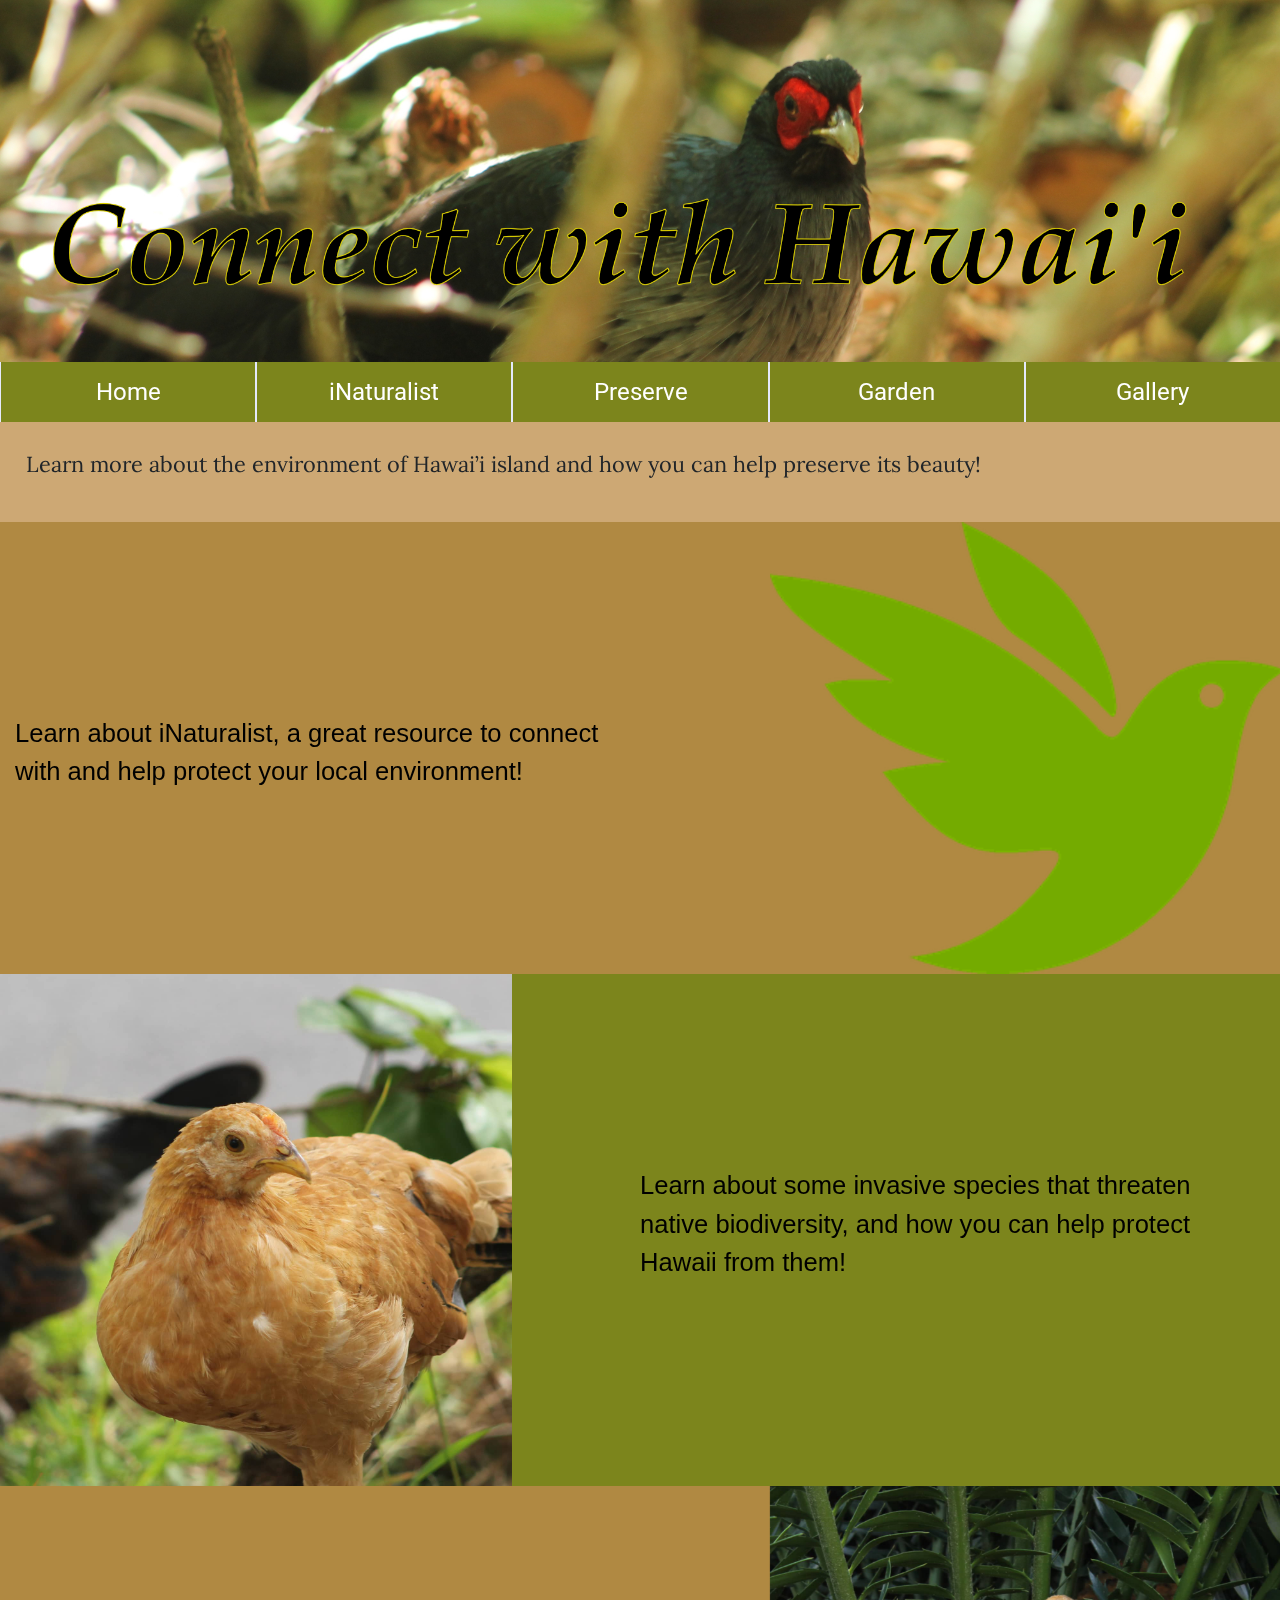
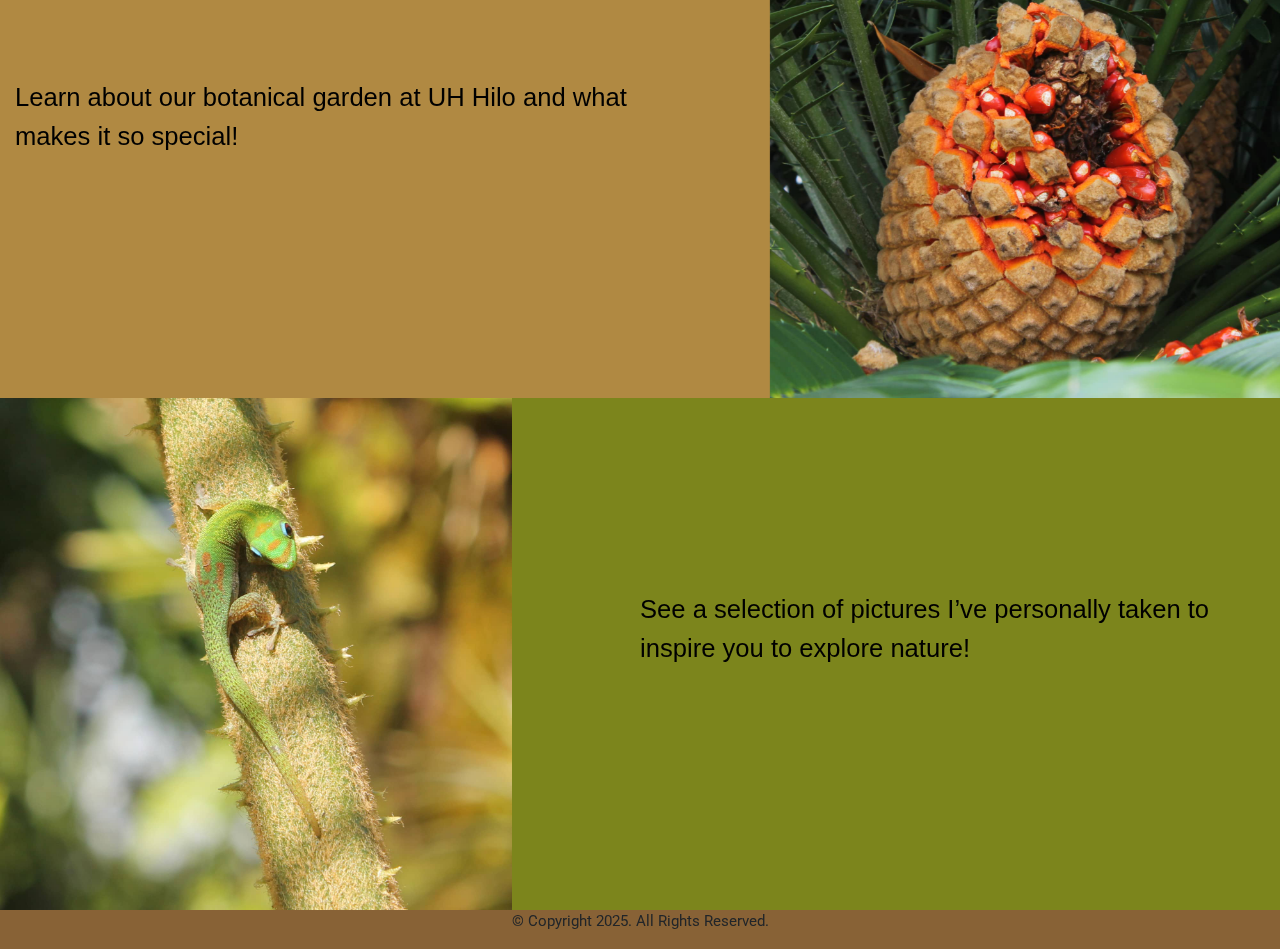
<file: index.html>
<!--
Final project template
-->
<!DOCTYPE html>
<html lang="en">

<head>

<!--Bootstrap stylesheet-->
<link rel="stylesheet" href="https://cdn.jsdelivr.net/npm/bootstrap@4.4.1/dist/css/bootstrap.min.css" integrity="sha384-Vkoo8x4CGsO3+Hhxv8T/Q5PaXtkKtu6ug5TOeNV6gBiFeWPGFN9MuhOf23Q9Ifjh" crossorigin="anonymous">

<!--My stylesheet-->
<link rel="stylesheet" href="css/styles.css">

<!--Meta tags-->
<meta charset="utf-8">
<meta name="viewport" content="width=device-width, initial-scale=1, shrink-to-fit=no">

<!--Lora and Roboto fonts, since I'm not sure what other fonts would look nice-->
<link rel="preconnect" href="https://fonts.googleapis.com">
<link rel="preconnect" href="https://fonts.gstatic.com" crossorigin>
<link href="https://fonts.googleapis.com/css2?family=Lora:ital,wght@0,400..700;1,400..700&family=Roboto:ital,wght@0,100..900;1,100..900&display=swap" rel="stylesheet">

<title>Home</title>

</head>

<body>

<!--Mobile hamburger nav-->

    <nav class="mobile mobile-nav">
        <div id="mobile-nav">
            <a href="index.html">Home</a>
            <a href="iNaturalist.html">iNaturalist</a>
            <a href="invasive.html">Preserve</a>
            <a href="garden.html">Garden</a>
            <a href="gallery.html">Gallery</a>
        </div>
        <a class="menu-icon" onclick="borgar()">
            <div id="icon">&#9776;</div>
        </a>
    </nav>
 
<!--Header content, different headers will appear for mobile/tablet and desktop-->

    <header>
            <div id="header1" class="tab-desk">
                <a href="index.html"><img src="images/hero.jpg" alt="Kalij pheasant"></a>
            </div>

            <div id="header2" class="mobile">
                <h1>Connect with Hawaii</h1>
            </div>
    </header>

<!--Desktop nav-->

    <nav class="tab-desk">
        <ul>
        <li><a href="index.html">Home</a></li>
        <li><a href="iNaturalist.html">iNaturalist</a></li>
        <li><a href="invasive.html">Preserve</a></li>
        <li><a href="garden.html">Garden</a></li>
        <li><a href="gallery.html">Gallery</a></li>
        </ul>
    </nav>


    <main>

        <p>Learn more about the environment of Hawai’i island and how you can help preserve its beauty!</p>


        <div class="jumbotron jumbotron-fluid p-0 index1 mb-0">
            <div class="container-fluid">
                <div class="row">
                    <div class="col idw">
                        <a href="iNaturalist.html">Learn about iNaturalist, a great resource to connect with and help protect your local environment!</a>
                    </div>
                    <div class="col idi">
                        <a href="iNaturalist.html"><img src="images/INaturalist_logo.png" alt="The logo for iNaturalist"></a>
                    </div>
                </div>
                
            </div>
        </div>
        <div class="jumbotron jumbotron-fluid p-0 index2 mb-0">
            <div class="container-fluid">
                <div class="row">
                    <div class="col idi">
                        <a href="invasive.html"><img src="images/invasive.jpg" alt="A chicken staring at the camera"></a>
                    </div>
                    <div class="col idw">
                        <a href="invasive.html">Learn about some invasive species that threaten native biodiversity, and how you can help protect Hawaii from them!</a>
                    </div>
                </div>
                
            </div>
        </div>
        <div class="jumbotron jumbotron-fluid p-0 index1 mb-0">
            <div class="container-fluid">
                <div class="row">
                    <div class="col idw">
                        <a href="garden.html">Learn about our botanical garden at UH Hilo and what makes it so special!</a>
                    </div>
                    <div class="col idi">
                        <a href="garden.html"><img src="images/garden.jpg" alt="A cycad in a fruiting phase"></a>
                    </div>
                </div>
                
            </div>
        </div>
        <div class="jumbotron jumbotron-fluid p-0 index2 mb-0">
            <div class="container-fluid">
                <div class="row">
                    <div class="col idi">
                        <a href="gallery.html"><img src="images/gallery.JPG" alt="A gecko on a plant"></a>
                    </div>
                    <div class="col idw">
                        <a href="gallery.html">See a selection of pictures I’ve personally taken to inspire you to explore nature!</a>
                    </div>
                </div>
                
            </div>
        </div>
        
    </main>

    <footer>

<!--Copyright footer, unsure if I need this since most of this is my own pictures-->
        <p>&copy; Copyright 2025. All Rights Reserved.</p>

    </footer>


<!--Script to enable hamburger function, I forgot to include this and was wondering why my function wasn't working-->

    <script src="scripts/borgar.js"></script>

<!--Bootstrap javascript-->
    <script src="https://code.jquery.com/jquery-3.4.1.slim.min.js" integrity="sha384-J6qa4849blE2+poT4WnyKhv5vZF5SrPo0iEjwBvKU7imGFAV0wwj1yYfoRSJoZ+n" crossorigin="anonymous"></script>
    <script src="https://cdn.jsdelivr.net/npm/popper.js@1.16.0/dist/umd/popper.min.js" integrity="sha384-Q6E9RHvbIyZFJoft+2mJbHaEWldlvI9IOYy5n3zV9zzTtmI3UksdQRVvoxMfooAo" crossorigin="anonymous"></script>
    <script src="https://cdn.jsdelivr.net/npm/bootstrap@4.4.1/dist/js/bootstrap.min.js" integrity="sha384-wfSDF2E50Y2D1uUdj0O3uMBJnjuUD4Ih7YwaYd1iqfktj0Uod8GCExl3Og8ifwB6" crossorigin="anonymous"></script>
</body>

</html>
</file>
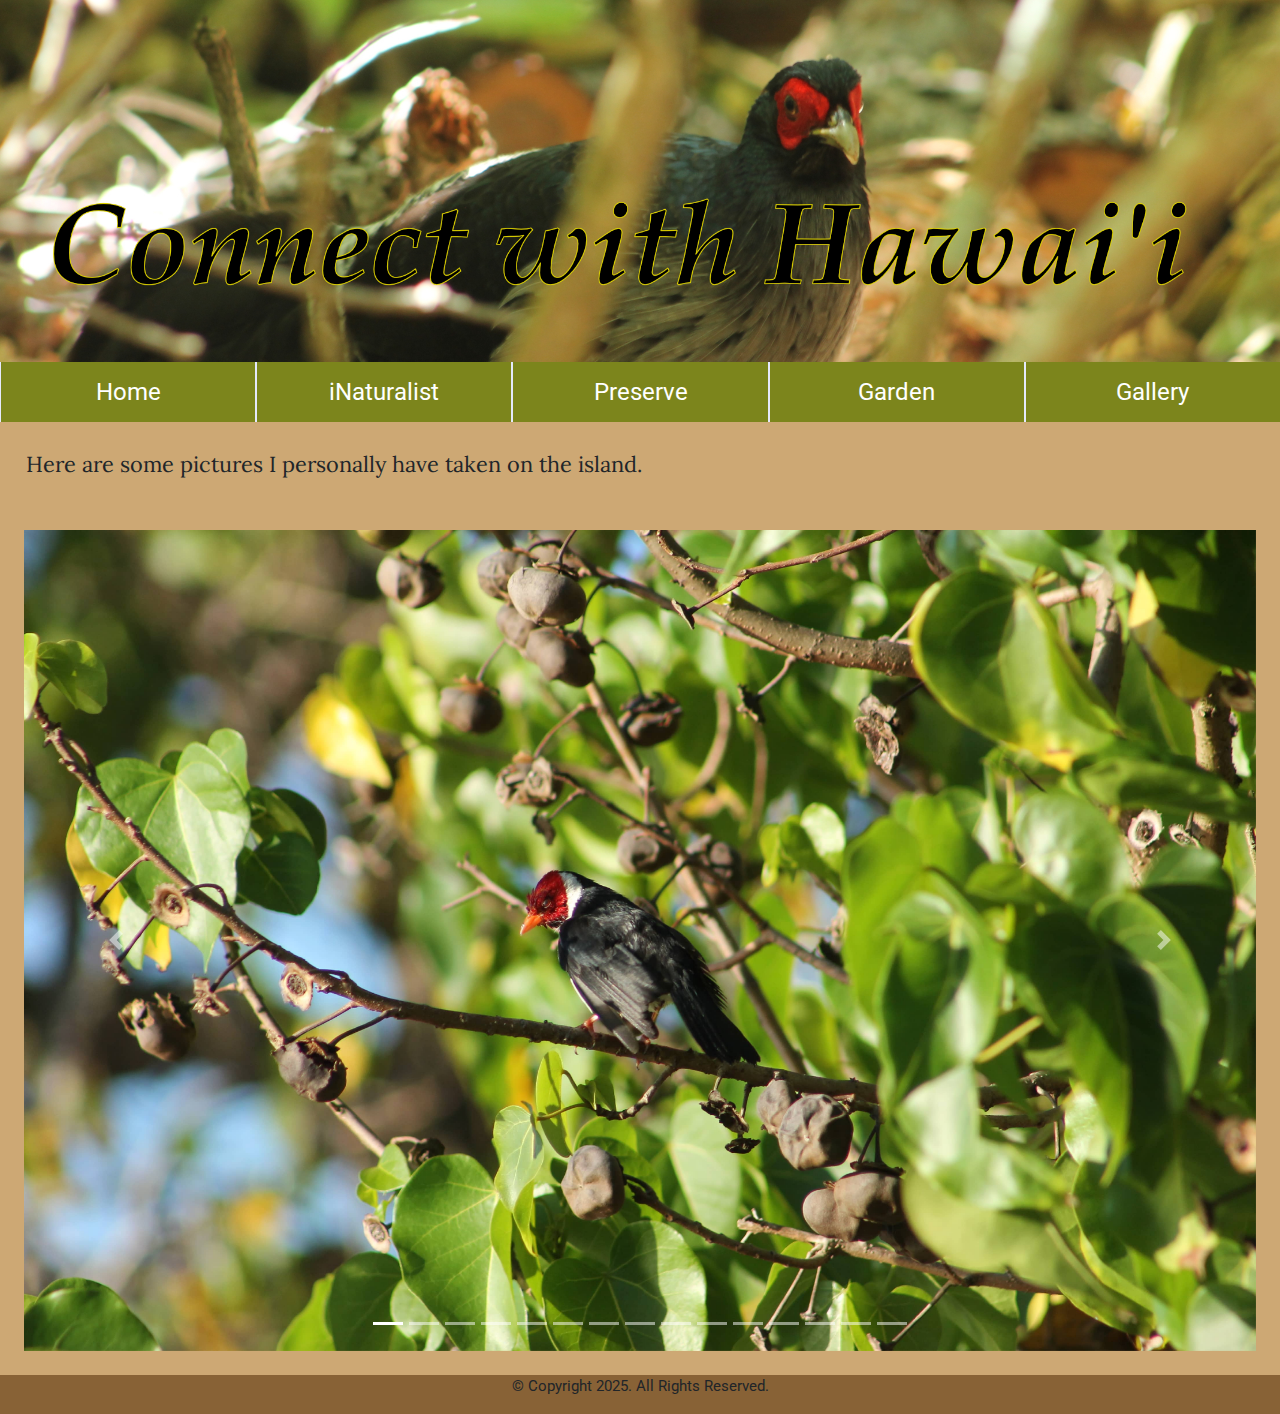
<file: gallery.html>
<!--
Final project template
-->
<!DOCTYPE html>
<html lang="en">

<head>

<!--Bootstrap stylesheet-->
<link rel="stylesheet" href="https://cdn.jsdelivr.net/npm/bootstrap@4.4.1/dist/css/bootstrap.min.css" integrity="sha384-Vkoo8x4CGsO3+Hhxv8T/Q5PaXtkKtu6ug5TOeNV6gBiFeWPGFN9MuhOf23Q9Ifjh" crossorigin="anonymous">

<!--My stylesheet-->
<link rel="stylesheet" href="css/styles.css">

<!--Meta tags-->
<meta charset="utf-8">
<meta name="viewport" content="width=device-width, initial-scale=1, shrink-to-fit=no">

<!--Lora and Roboto fonts, since I'm not sure what other fonts would look nice-->
<link rel="preconnect" href="https://fonts.googleapis.com">
<link rel="preconnect" href="https://fonts.gstatic.com" crossorigin>
<link href="https://fonts.googleapis.com/css2?family=Lora:ital,wght@0,400..700;1,400..700&family=Roboto:ital,wght@0,100..900;1,100..900&display=swap" rel="stylesheet">

<title>Gallery</title>

</head>

<body>

<!--Mobile hamburger nav-->

    <nav class="mobile mobile-nav">
        <div id="mobile-nav">
            <a href="index.html">Home</a>
            <a href="iNaturalist.html">iNaturalist</a>
            <a href="invasive.html">Preserve</a>
            <a href="garden.html">Garden</a>
            <a href="gallery.html">Gallery</a>
        </div>
        <a class="menu-icon" onclick="borgar()">
            <div id="icon">&#9776;</div>
        </a>
    </nav>

<!--Header content, different headers will appear for mobile/tablet and desktop-->

    <header>
            <div id="header1" class="tab-desk">
                <a href="index.html"><img src="images/hero.jpg" alt="Kalij pheasant"></a>
            </div>

            <div id="header2" class="mobile">
                <h1>Connect with Hawaii</h1>
            </div>
    </header>

<!--Desktop nav-->

    <nav class="tab-desk">
        <ul>
        <li><a href="index.html">Home</a></li>
        <li><a href="iNaturalist.html">iNaturalist</a></li>
        <li><a href="invasive.html">Preserve</a></li>
        <li><a href="garden.html">Garden</a></li>
        <li><a href="gallery.html">Gallery</a></li>
        </ul>
    </nav>

    <main>

        <p>Here are some pictures I personally have taken on the island.</p>



        <div id="carouselExampleIndicators" class="carousel slide m-4" data-ride="carousel">
        <ol class="carousel-indicators">
            <li data-target="#carouselExampleIndicators" data-slide-to="0" class="active"></li>
            <li data-target="#carouselExampleIndicators" data-slide-to="1"></li>
            <li data-target="#carouselExampleIndicators" data-slide-to="2"></li>
            <li data-target="#carouselExampleIndicators" data-slide-to="3"></li>
            <li data-target="#carouselExampleIndicators" data-slide-to="4"></li>
            <li data-target="#carouselExampleIndicators" data-slide-to="5"></li>
            <li data-target="#carouselExampleIndicators" data-slide-to="6"></li>
            <li data-target="#carouselExampleIndicators" data-slide-to="7"></li>
            <li data-target="#carouselExampleIndicators" data-slide-to="8"></li>
            <li data-target="#carouselExampleIndicators" data-slide-to="9"></li>
            <li data-target="#carouselExampleIndicators" data-slide-to="10"></li>
            <li data-target="#carouselExampleIndicators" data-slide-to="11"></li>
            <li data-target="#carouselExampleIndicators" data-slide-to="12"></li>
            <li data-target="#carouselExampleIndicators" data-slide-to="13"></li>
            <li data-target="#carouselExampleIndicators" data-slide-to="14"></li>
        </ol>
        <div class="carousel-inner">
          <div class="carousel-item active">
            <img src="images/brib.JPG" class="d-block w-100" alt="New York East">
          </div>
          <div class="carousel-item">
            <img src="images/tortell.JPG" class="d-block w-100" alt="Empire State Building">
          </div>
          <div class="carousel-item">
            <img src="images/bug.JPG" class="d-block w-100" alt="New York South">
          </div>
          <div class="carousel-item">
            <img src="images/bug2.JPG" class="d-block w-100" alt="Empire State Building">
          </div>
          <div class="carousel-item">
            <img src="images/fowler.JPG" class="d-block w-100" alt="New York South">
          </div>
          <div class="carousel-item">
            <img src="images/pheasant.JPG" class="d-block w-100" alt="Empire State Building">
          </div>
          <div class="carousel-item">
            <img src="images/liz1.JPG" class="d-block w-100" alt="New York South">
          </div>
          <div class="carousel-item">
            <img src="images/liz2.JPG" class="d-block w-100" alt="Empire State Building">
          </div>
          <div class="carousel-item">
            <img src="images/liz3.JPG" class="d-block w-100" alt="New York South">
          </div>
          <div class="carousel-item">
            <img src="images/liz4.JPG" class="d-block w-100" alt="Empire State Building">
          </div>
          <div class="carousel-item">
            <img src="images/liz5.JPG" class="d-block w-100" alt="New York South">
          </div>
          <div class="carousel-item">
            <img src="images/liz6.JPG" class="d-block w-100" alt="Empire State Building">
          </div>
          <div class="carousel-item">
            <img src="images/liz7.JPG" class="d-block w-100" alt="New York South">
          </div>
          <div class="carousel-item">
            <img src="images/liz8.JPG" class="d-block w-100" alt="Empire State Building">
          </div>
        </div>
        <a class="carousel-control-prev" href="#carouselExampleIndicators" role="button" data-slide="prev">
          <span class="carousel-control-prev-icon" aria-hidden="true"></span>
          <span class="sr-only">Previous</span>
        </a>
        <a class="carousel-control-next" href="#carouselExampleIndicators" role="button" data-slide="next">
          <span class="carousel-control-next-icon" aria-hidden="true"></span>
          <span class="sr-only">Next</span>
        </a>
      </div>
    </main>

    <footer>

<!--Copyright footer, unsure if I need this since most of this is my own pictures-->
        <p>&copy; Copyright 2025. All Rights Reserved.</p>

    </footer>

<!--Script to enable hamburger function, I forgot to include this and was wondering why my function wasn't working-->

    <script src="scripts/borgar.js"></script>

<!--Bootstrap javascript-->
    <script src="https://code.jquery.com/jquery-3.4.1.slim.min.js" integrity="sha384-J6qa4849blE2+poT4WnyKhv5vZF5SrPo0iEjwBvKU7imGFAV0wwj1yYfoRSJoZ+n" crossorigin="anonymous"></script>
    <script src="https://cdn.jsdelivr.net/npm/popper.js@1.16.0/dist/umd/popper.min.js" integrity="sha384-Q6E9RHvbIyZFJoft+2mJbHaEWldlvI9IOYy5n3zV9zzTtmI3UksdQRVvoxMfooAo" crossorigin="anonymous"></script>
    <script src="https://cdn.jsdelivr.net/npm/bootstrap@4.4.1/dist/js/bootstrap.min.js" integrity="sha384-wfSDF2E50Y2D1uUdj0O3uMBJnjuUD4Ih7YwaYd1iqfktj0Uod8GCExl3Og8ifwB6" crossorigin="anonymous"></script>
</body>

</html>
</file>
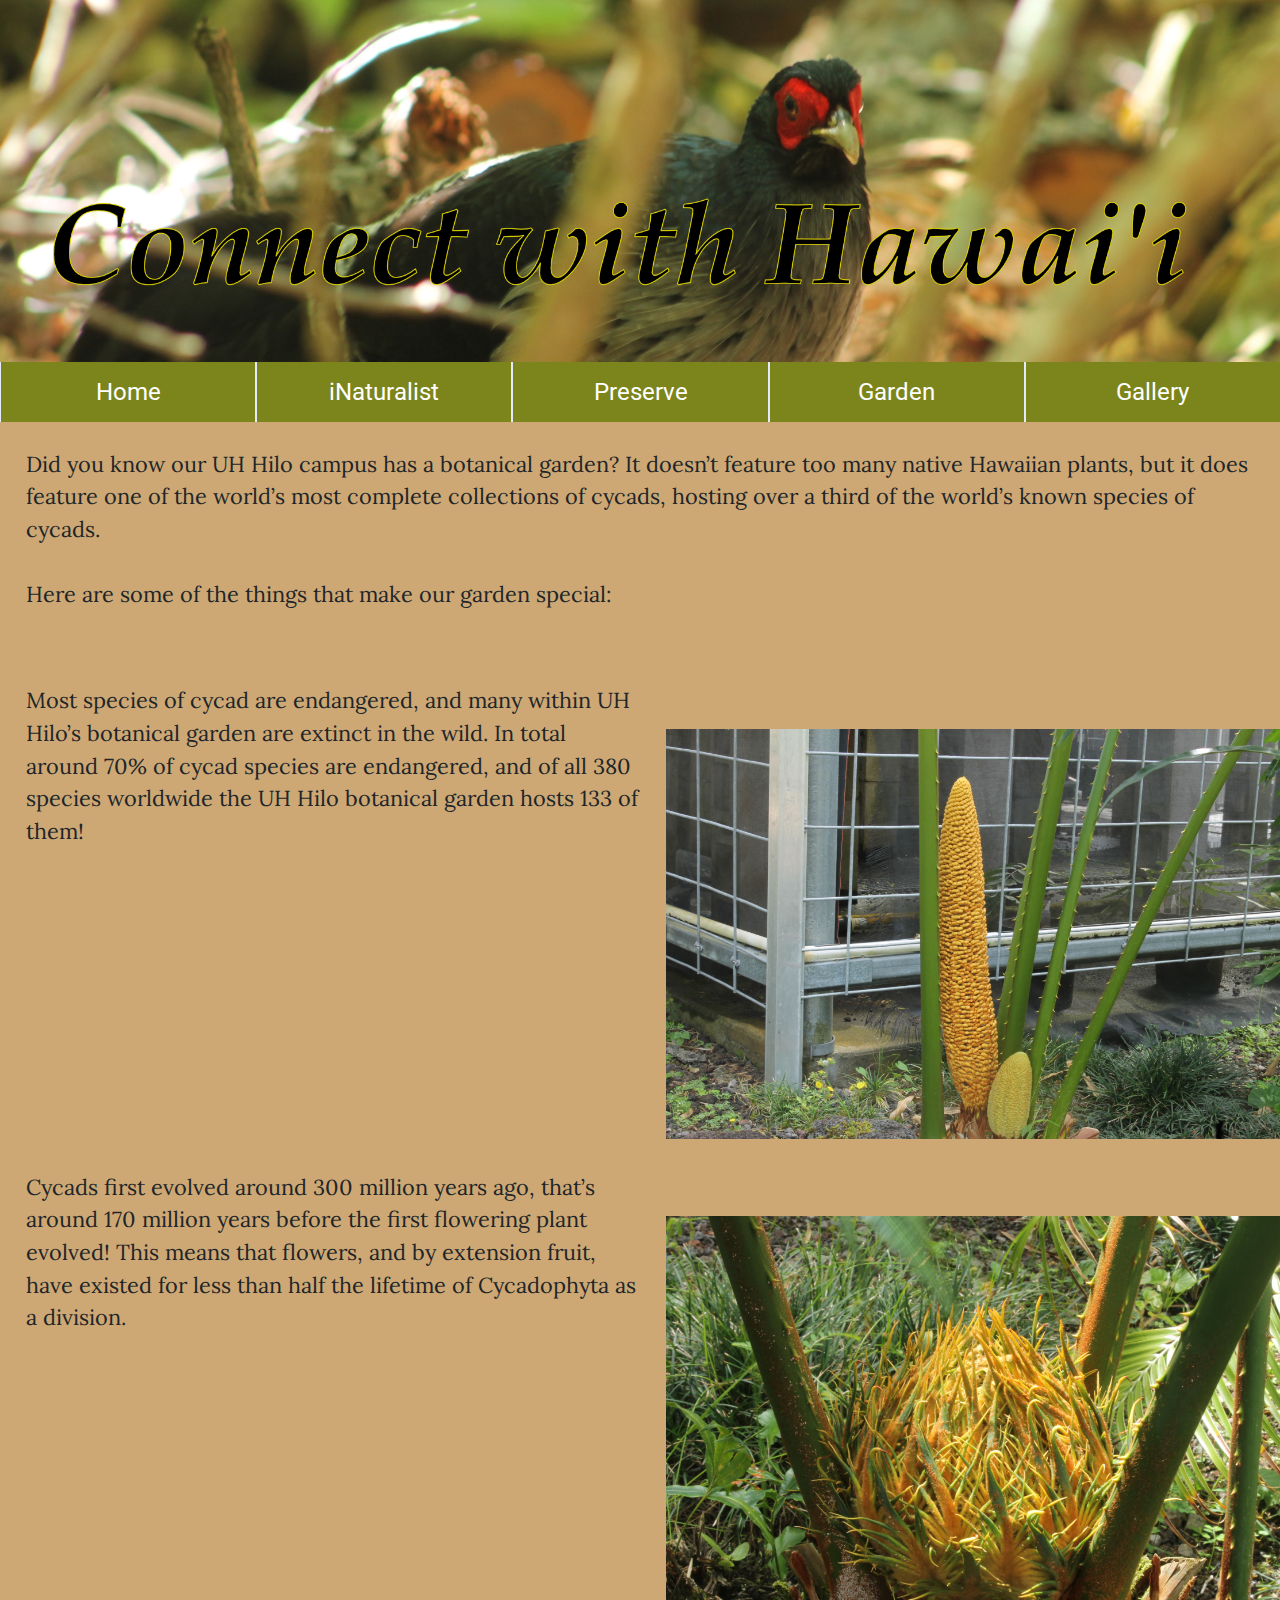
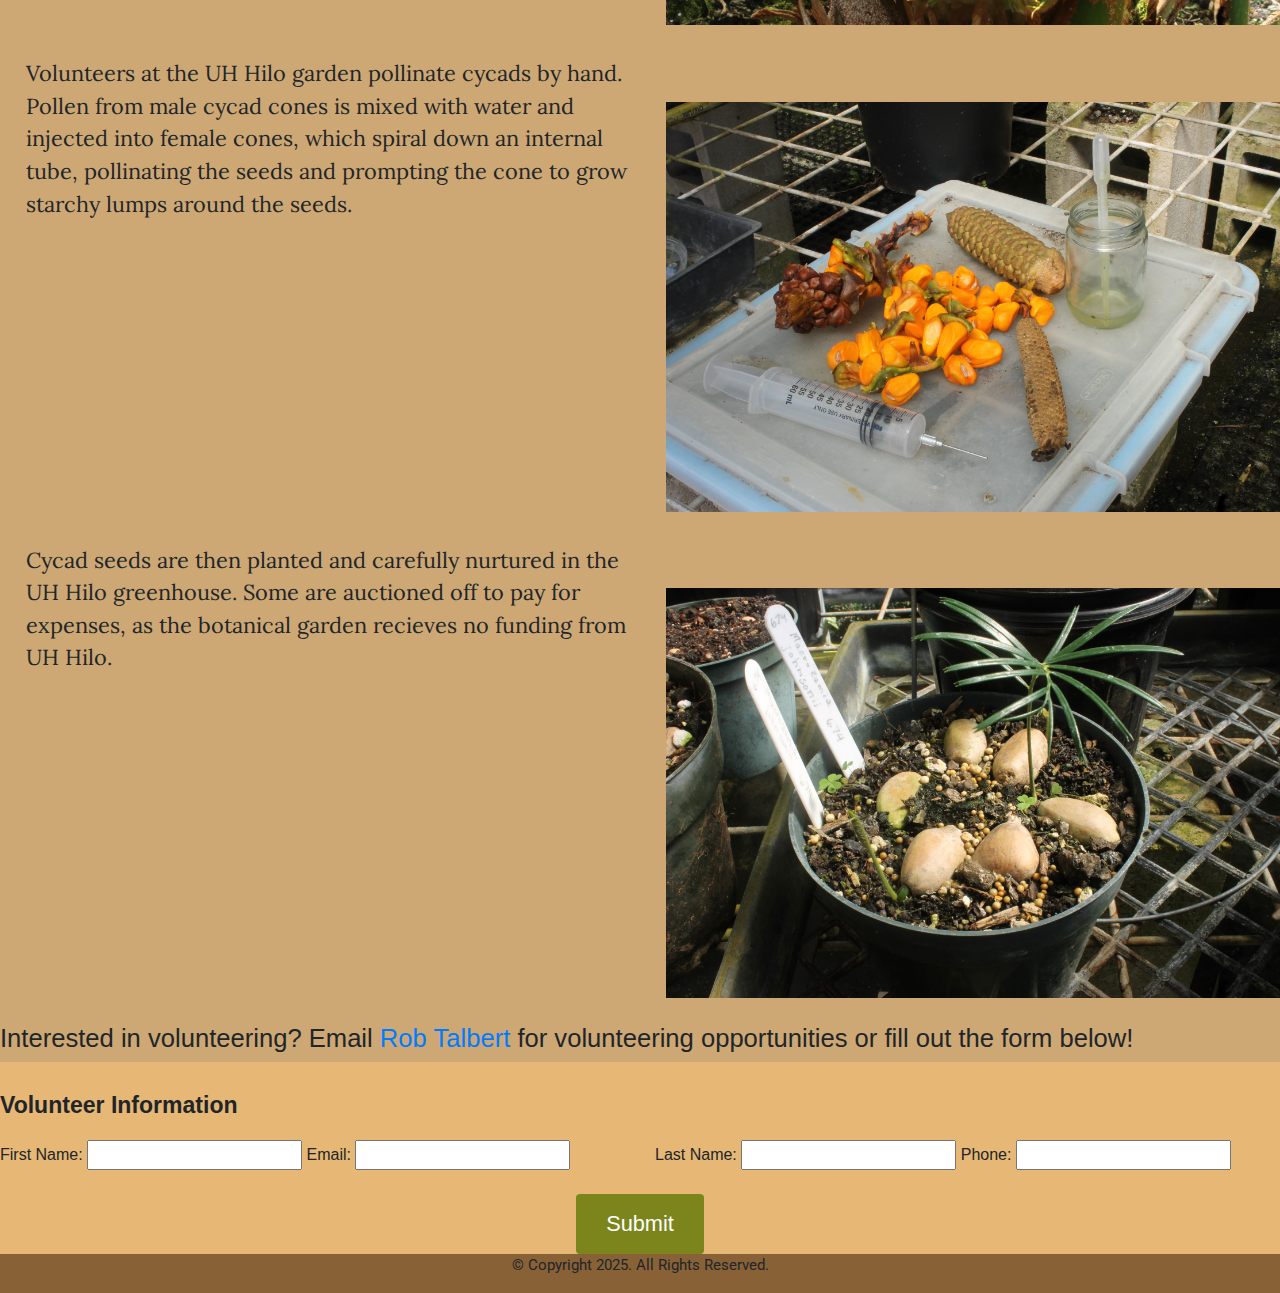
<file: garden.html>
<!--
Final project template
-->
<!DOCTYPE html>
<html lang="en">

<head>

<!--Bootstrap stylesheet-->
<link rel="stylesheet" href="https://cdn.jsdelivr.net/npm/bootstrap@4.4.1/dist/css/bootstrap.min.css" integrity="sha384-Vkoo8x4CGsO3+Hhxv8T/Q5PaXtkKtu6ug5TOeNV6gBiFeWPGFN9MuhOf23Q9Ifjh" crossorigin="anonymous">

<!--My stylesheet-->
<link rel="stylesheet" href="css/styles.css">

<!--Meta tags-->
<meta charset="utf-8">
<meta name="viewport" content="width=device-width, initial-scale=1, shrink-to-fit=no">

<!--Lora and Roboto fonts, since I'm not sure what other fonts would look nice-->
<link rel="preconnect" href="https://fonts.googleapis.com">
<link rel="preconnect" href="https://fonts.gstatic.com" crossorigin>
<link href="https://fonts.googleapis.com/css2?family=Lora:ital,wght@0,400..700;1,400..700&family=Roboto:ital,wght@0,100..900;1,100..900&display=swap" rel="stylesheet">

<title>Botanical garden</title>

</head>

<body>

<!--Mobile hamburger nav-->

    <nav class="mobile mobile-nav">
        <div id="mobile-nav">
            <a href="index.html">Home</a>
            <a href="iNaturalist.html">iNaturalist</a>
            <a href="invasive.html">Preserve</a>
            <a href="garden.html">Garden</a>
            <a href="gallery.html">Gallery</a>
        </div>
        <a class="menu-icon" onclick="borgar()">
            <div id="icon">&#9776;</div>
        </a>
    </nav>

<!--Header content, different headers will appear for mobile/tablet and desktop-->

    <header>
            <div id="header1" class="tab-desk">
                <a href="index.html"><img src="images/hero.jpg" alt="Kalij pheasant"></a>
            </div>

            <div id="header2" class="mobile">
                <h1>Connect with Hawaii</h1>
            </div>
    </header>

<!--Desktop nav-->

    <nav class="tab-desk">
        <ul>
        <li><a href="index.html">Home</a></li>
        <li><a href="iNaturalist.html">iNaturalist</a></li>
        <li><a href="invasive.html">Preserve</a></li>
        <li><a href="garden.html">Garden</a></li>
        <li><a href="gallery.html">Gallery</a></li>
        </ul>
    </nav>

    <main>

        <p>Did you know our UH Hilo campus has a botanical garden? It doesn’t feature too many native Hawaiian plants, but it does feature one of the world’s most complete collections of cycads, hosting over a third of the world’s known species of cycads. <br> <br> Here are some of the things that make our garden special:</p> 

        <div class="invasive">
        <p>Most species of cycad are endangered, and many within UH Hilo’s botanical garden are extinct in the wild. In total around 70% of cycad species are endangered, and of all 380 species worldwide the UH Hilo botanical garden hosts 133 of them!</p>
        <img src="images/cycad2.JPG" alt="A male cycad.">
        </div>

        <div class="invasive">
        <p>Cycads first evolved around 300 million years ago, that’s around 170 million years before the first flowering plant evolved! This means that flowers, and by extension fruit, have existed for less than half the lifetime of Cycadophyta as a division.</p>
        <img src="images/cycad.JPG" alt="A female cycad.">
        </div>

        <div class="invasive">
        <p>Volunteers at the UH Hilo garden pollinate cycads by hand. Pollen from male cycad cones is mixed with water and injected into female cones, which spiral down an internal tube, pollinating the seeds and prompting the cone to grow starchy lumps around the seeds.</p> 
        <img src="images/pollen.JPG" alt="A male and female cycad, and some pollination equipment.">
        </div>

        <div class="invasive">
        <p>Cycad seeds are then planted and carefully nurtured in the UH Hilo greenhouse. Some are auctioned off to pay for expenses, as the botanical garden recieves no funding from UH Hilo.</p> 
        <img src="images/babyplant.JPG" alt="A baby cycad.">
        </div>
        
        <div id="form">
        <h2>Interested in volunteering? Email <a href="mailto:rob@roberttalbert.com">Rob Talbert</a> for volunteering opportunities or fill out the form below!</h2>
        <form class="form-grid">

            <fieldset class="pb-4">
                <legend>Volunteer Information</legend>
                <div class="row frorm">
                    <div class="col">
                        <label for="fName">First Name:</label>
                        <input type="text" name="fName" id="fName"/>
                        <label for="email">Email:</label>
                        <input type="email" name="email" id="email"/>
                    </div>
                    <div class="col">
                        <label for="lName">Last Name:</label>
                        <input type="text" name="lName" id="lName"/> 
                        <label for="phone">Phone:</label> 
                        <input type="tel" id="phone" name="phone"/>
                    </div>
                </div>
            </fieldset>
        
        <div class="subbutton">
            <input id="submit" type="submit" id="submit" value="Submit" class="btn submit">
        </div>
        </form>
        </div>

    </div>

    </main>

    <footer>

<!--Copyright footer, unsure if I need this since most of this is my own pictures-->
        <p>&copy; Copyright 2025. All Rights Reserved.</p>

    </footer>

<!--Script to enable hamburger function, I forgot to include this and was wondering why my function wasn't working-->

    <script src="scripts/borgar.js"></script>

<!--Bootstrap javascript-->
    <script src="https://code.jquery.com/jquery-3.4.1.slim.min.js" integrity="sha384-J6qa4849blE2+poT4WnyKhv5vZF5SrPo0iEjwBvKU7imGFAV0wwj1yYfoRSJoZ+n" crossorigin="anonymous"></script>
    <script src="https://cdn.jsdelivr.net/npm/popper.js@1.16.0/dist/umd/popper.min.js" integrity="sha384-Q6E9RHvbIyZFJoft+2mJbHaEWldlvI9IOYy5n3zV9zzTtmI3UksdQRVvoxMfooAo" crossorigin="anonymous"></script>
    <script src="https://cdn.jsdelivr.net/npm/bootstrap@4.4.1/dist/js/bootstrap.min.js" integrity="sha384-wfSDF2E50Y2D1uUdj0O3uMBJnjuUD4Ih7YwaYd1iqfktj0Uod8GCExl3Og8ifwB6" crossorigin="anonymous"></script>
</body>

</html>
</file>
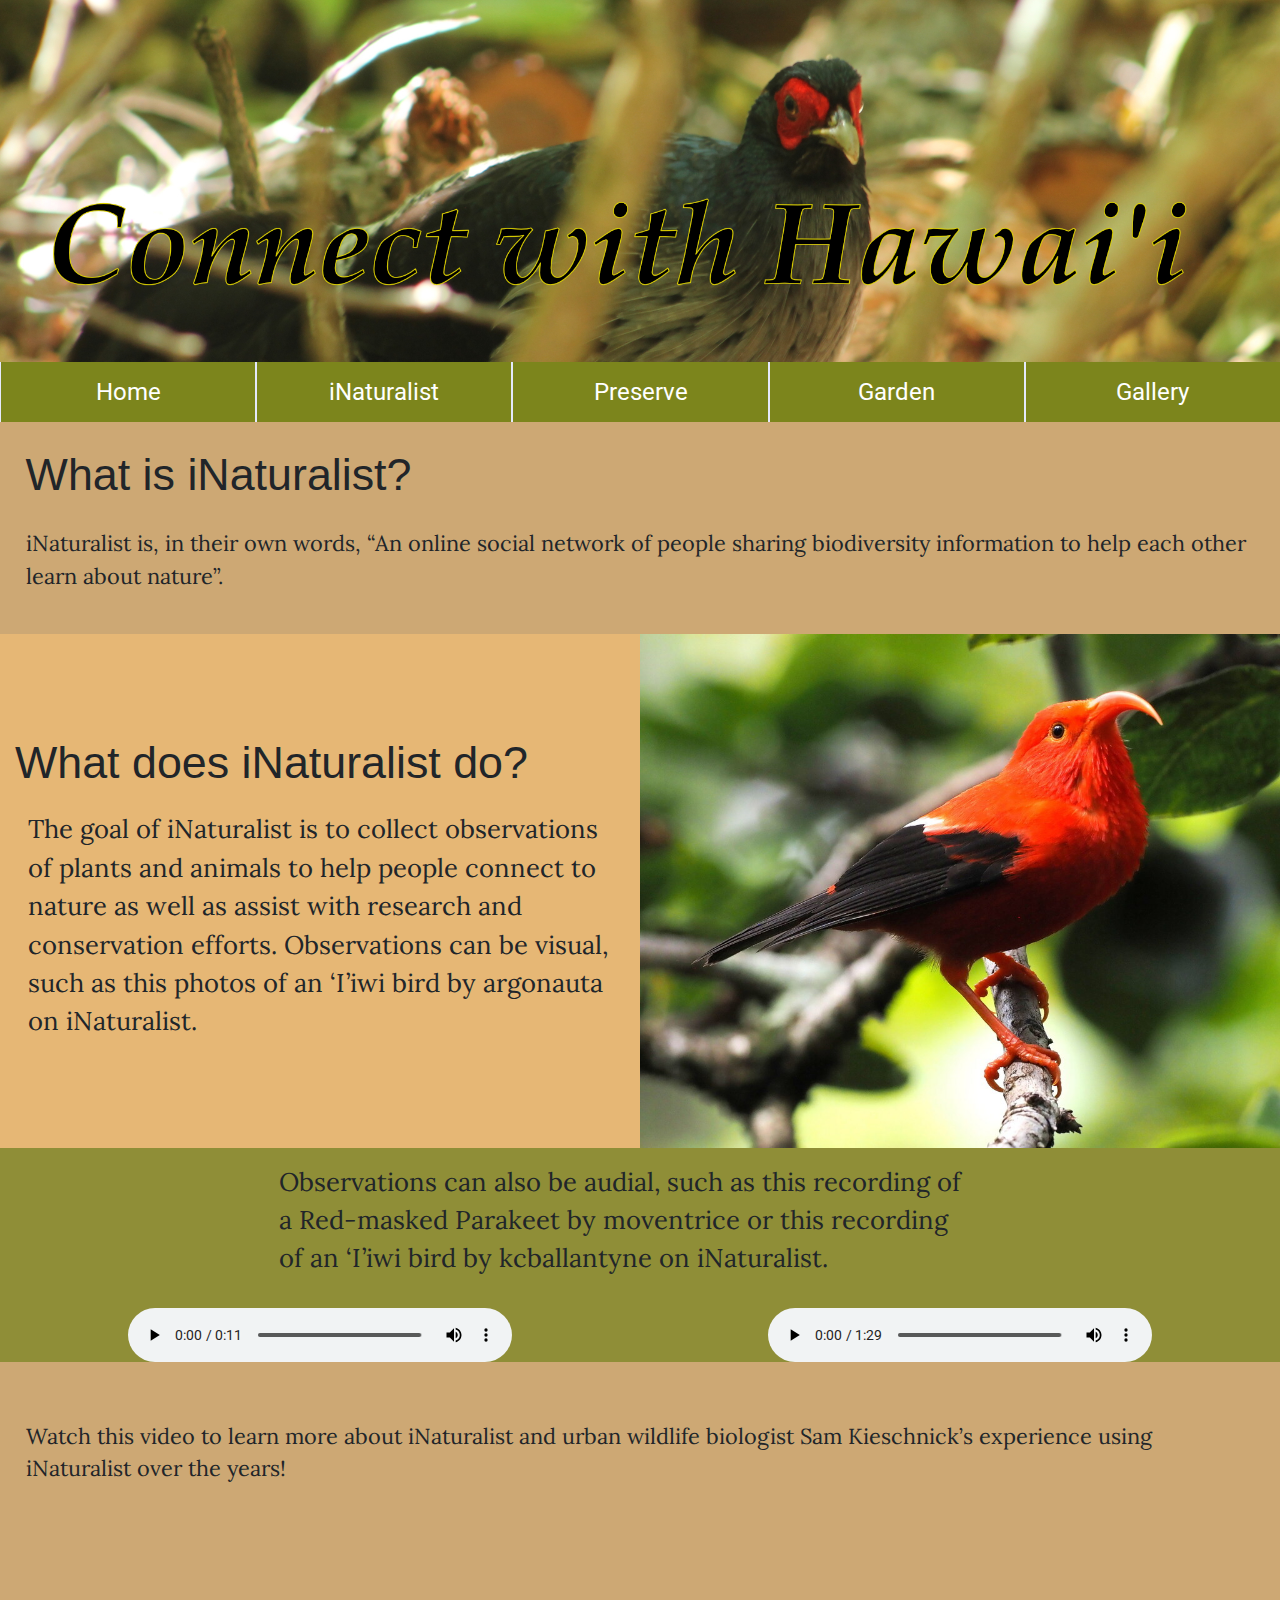
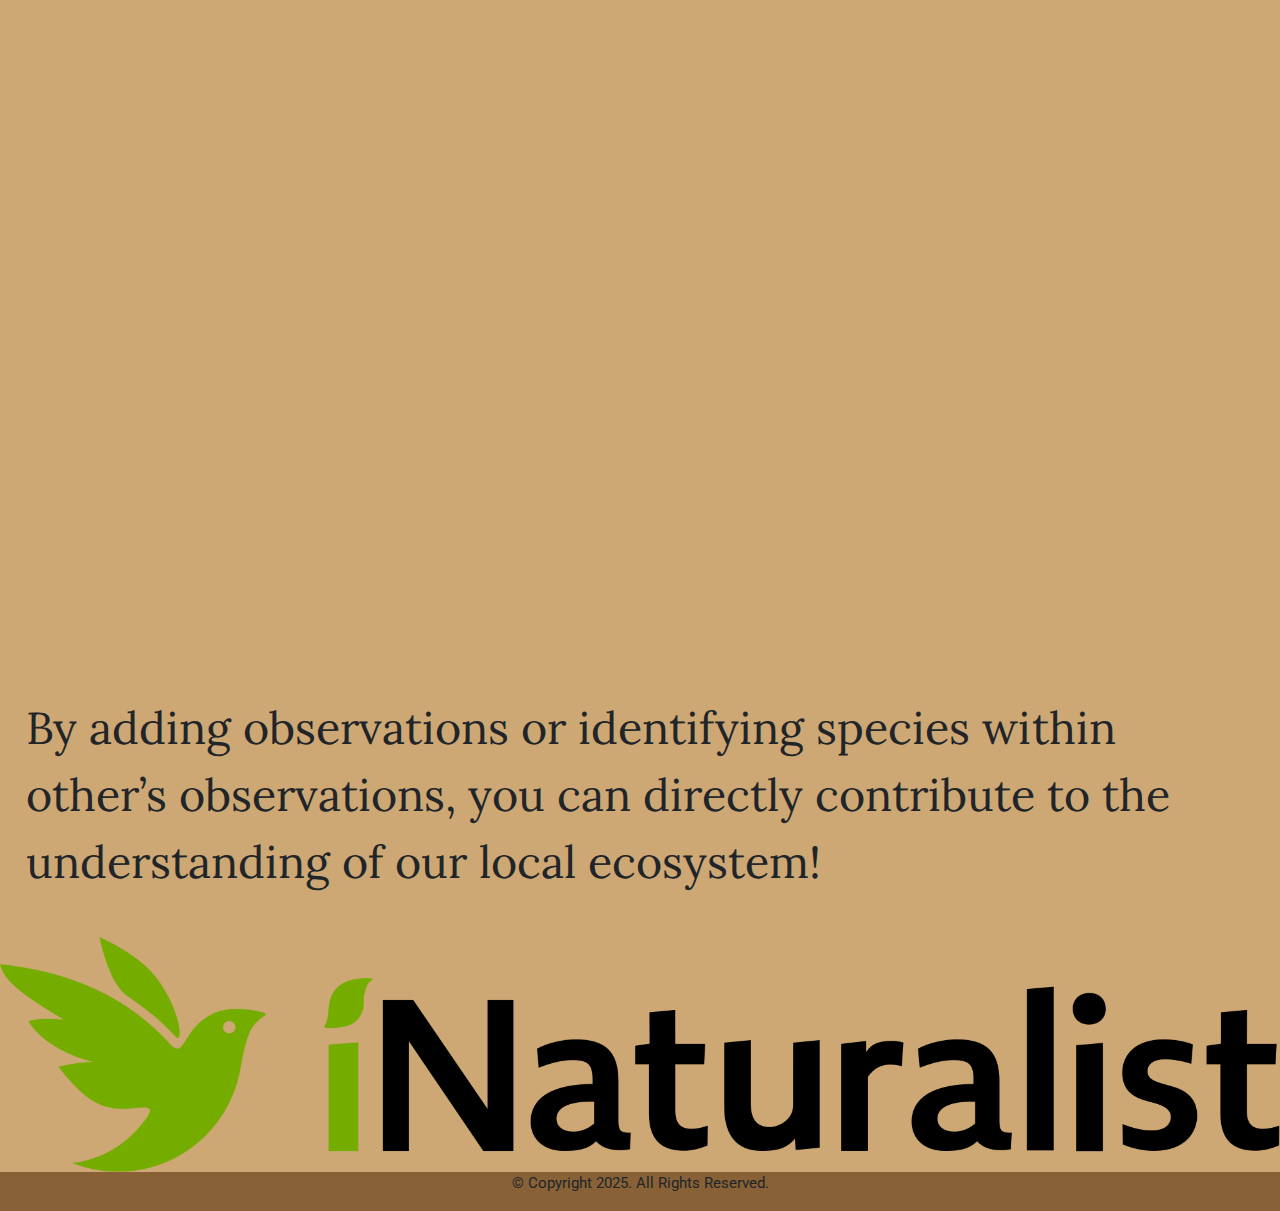
<file: iNaturalist.html>
<!--
Final project template
-->
<!DOCTYPE html>
<html lang="en">

<head>

<!--Bootstrap stylesheet-->
<link rel="stylesheet" href="https://cdn.jsdelivr.net/npm/bootstrap@4.4.1/dist/css/bootstrap.min.css" integrity="sha384-Vkoo8x4CGsO3+Hhxv8T/Q5PaXtkKtu6ug5TOeNV6gBiFeWPGFN9MuhOf23Q9Ifjh" crossorigin="anonymous">

<!--My stylesheet-->
<link rel="stylesheet" href="css/styles.css">

<!--Meta tags-->
<meta charset="utf-8">
<meta name="viewport" content="width=device-width, initial-scale=1, shrink-to-fit=no">

<!--Lora and Roboto fonts, since I'm not sure what other fonts would look nice-->
<link rel="preconnect" href="https://fonts.googleapis.com">
<link rel="preconnect" href="https://fonts.gstatic.com" crossorigin>
<link href="https://fonts.googleapis.com/css2?family=Lora:ital,wght@0,400..700;1,400..700&family=Roboto:ital,wght@0,100..900;1,100..900&display=swap" rel="stylesheet">

<title>iNaturalist information</title>

</head>

<body>

<!--Mobile hamburger nav-->

    <nav class="mobile mobile-nav">
        <div id="mobile-nav">
            <a href="index.html">Home</a>
            <a href="iNaturalist.html">iNaturalist</a>
            <a href="invasive.html">Preserve</a>
            <a href="garden.html">Garden</a>
            <a href="gallery.html">Gallery</a>
        </div>
        <a class="menu-icon" onclick="borgar()">
            <div id="icon">&#9776;</div>
        </a>
    </nav>

<!--Header content, different headers will appear for mobile/tablet and desktop-->

    <header>
            <div id="header1" class="tab-desk">
                <a href="index.html"><img src="images/hero.jpg" alt="Kalij pheasant"></a>
            </div>

            <div id="header2" class="mobile">
                <h1>Connect with Hawaii</h1>
            </div>
    </header>

<!--Desktop nav-->

    <nav class="tab-desk">
        <ul>
        <li><a href="index.html">Home</a></li>
        <li><a href="iNaturalist.html">iNaturalist</a></li>
        <li><a href="invasive.html">Preserve</a></li>
        <li><a href="garden.html">Garden</a></li>
        <li><a href="gallery.html">Gallery</a></li>
        </ul>
    </nav>

    <main>

        <h1 class="bigW">What is iNaturalist?</h1>

        <p>iNaturalist is, in their own words,  “An online social network of people sharing biodiversity information to help each other learn about nature”.</p>

        <!--Did a lot of research to learn how to make a good jumbotron with an image in it-->

        <div class="jumbotron jumbotron-fluid p-0 iNat mb-0">
            <div class="container-fluid">
                <div class="row">
                    <div class="col iNatWort">
                        <h2>What does iNaturalist do?</h2>
                        <p>The goal of iNaturalist is to collect observations of plants and animals to help people connect to nature as well as assist with research and conservation efforts. Observations can be visual, such as this photos of an ‘I’iwi bird by argonauta on iNaturalist.</p>
                    </div>
                    <div class="col iNatImg">
                        <img src="images/iiwi1.jpg" alt="An I'iwi bird">
                    </div>
                </div>
                
            </div>
        </div>
 
        <div class="jumbotron jumbotron-fluid p-0 iNat2 mt-0">
            <div class="container-fluid align-items-center">
                <div class="row iNatAud">
                    <div class="col d-flex justify-content-center">  
                        <p class="align-items-center">Observations can also be audial, such as this recording of a Red-masked Parakeet by moventrice or this recording of an ‘I’iwi bird by kcballantyne on iNaturalist.</p>
                    </div>
                </div>        
                <div class="row">
                    <div class="col d-flex justify-content-center">     
                        <audio controls class="">
                        <source src="audio/rmparkit.mp3" type="audio/mp3">
                        <source src="audio/rmparkit.ogg" type="audio/ogg">
                        <p>The birds are quiet because your browser hates them :(</p>
                        </audio>
                    </div>
                    <div class="col d-flex justify-content-center">
                        <audio controls class="">
                        <source src="audio/iiwi.mp3" type="audio/mp3">
                        <source src="audio/iiwi.ogg" type="audio/ogg">
                        <p>The birds are quiet because your browser hates them :(</p>
                        </audio>
                    </div>
                </div>  
                
            </div>
        </div>

        <!--Used inspect element on iNaturalist page to disect how their formatting works and figure 
        out how to emulate some of that for my page-->


        <p class="mb-0 pb-0">Watch this video to learn more about iNaturalist and urban wildlife biologist Sam Kieschnick’s experience using iNaturalist over the years!</p>
    <!--I initially struggled to figure out how to embed a youtube video, until I learned from the internet
    that there's an embed feature for the share button on youtube.-->

        <iframe class="iNatV" src="https://www.youtube.com/embed/ap1aLIVbxh8?si=BRyVc9W5jUQuMGcz" title="YouTube video player" frameborder="0" allow="accelerometer; autoplay; clipboard-write; encrypted-media; gyroscope; picture-in-picture; web-share" referrerpolicy="strict-origin-when-cross-origin" allowfullscreen></iframe>

        <p class="bigW">By adding observations or identifying species within other’s observations, you can directly contribute to the understanding of our local ecosystem!</p>

        <a href="https://www.inaturalist.org/" data-toggle="tooltip" data-placement="top" data-bs-html="true" title="Click to visit the iNaturalist website!"><img src="images/iNaturalist_logo_long.png" alt="iNaturalist logo"></a>


    </main>

    <footer>

<!--Copyright footer, unsure if I need this since most of this is my own pictures-->
        <p>&copy; Copyright 2025. All Rights Reserved.</p>

    </footer>

<!--Bootstrap javascript-->
    <script src="https://code.jquery.com/jquery-3.4.1.slim.min.js" integrity="sha384-J6qa4849blE2+poT4WnyKhv5vZF5SrPo0iEjwBvKU7imGFAV0wwj1yYfoRSJoZ+n" crossorigin="anonymous"></script>
    <script src="https://cdn.jsdelivr.net/npm/popper.js@1.16.0/dist/umd/popper.min.js" integrity="sha384-Q6E9RHvbIyZFJoft+2mJbHaEWldlvI9IOYy5n3zV9zzTtmI3UksdQRVvoxMfooAo" crossorigin="anonymous"></script>
    <script src="https://cdn.jsdelivr.net/npm/bootstrap@4.4.1/dist/js/bootstrap.min.js" integrity="sha384-wfSDF2E50Y2D1uUdj0O3uMBJnjuUD4Ih7YwaYd1iqfktj0Uod8GCExl3Og8ifwB6" crossorigin="anonymous"></script>

<!--Script to enable hamburger function, I forgot to include this and was wondering why my function wasn't working-->

    <script src="scripts/borgar.js"></script>

<!--Script to enable tooltips for the image-->
    <script>
    $(document).ready(function(){
        $('[data-toggle="tooltip"]').tooltip({
            template: '<div class="tooltip my-custom-tooltip" role="tooltip"><div class="tooltip-arrow"></div><div class="tooltip-inner"></div></div>'
        });
    });
    </script>
</body>

</html>
</file>
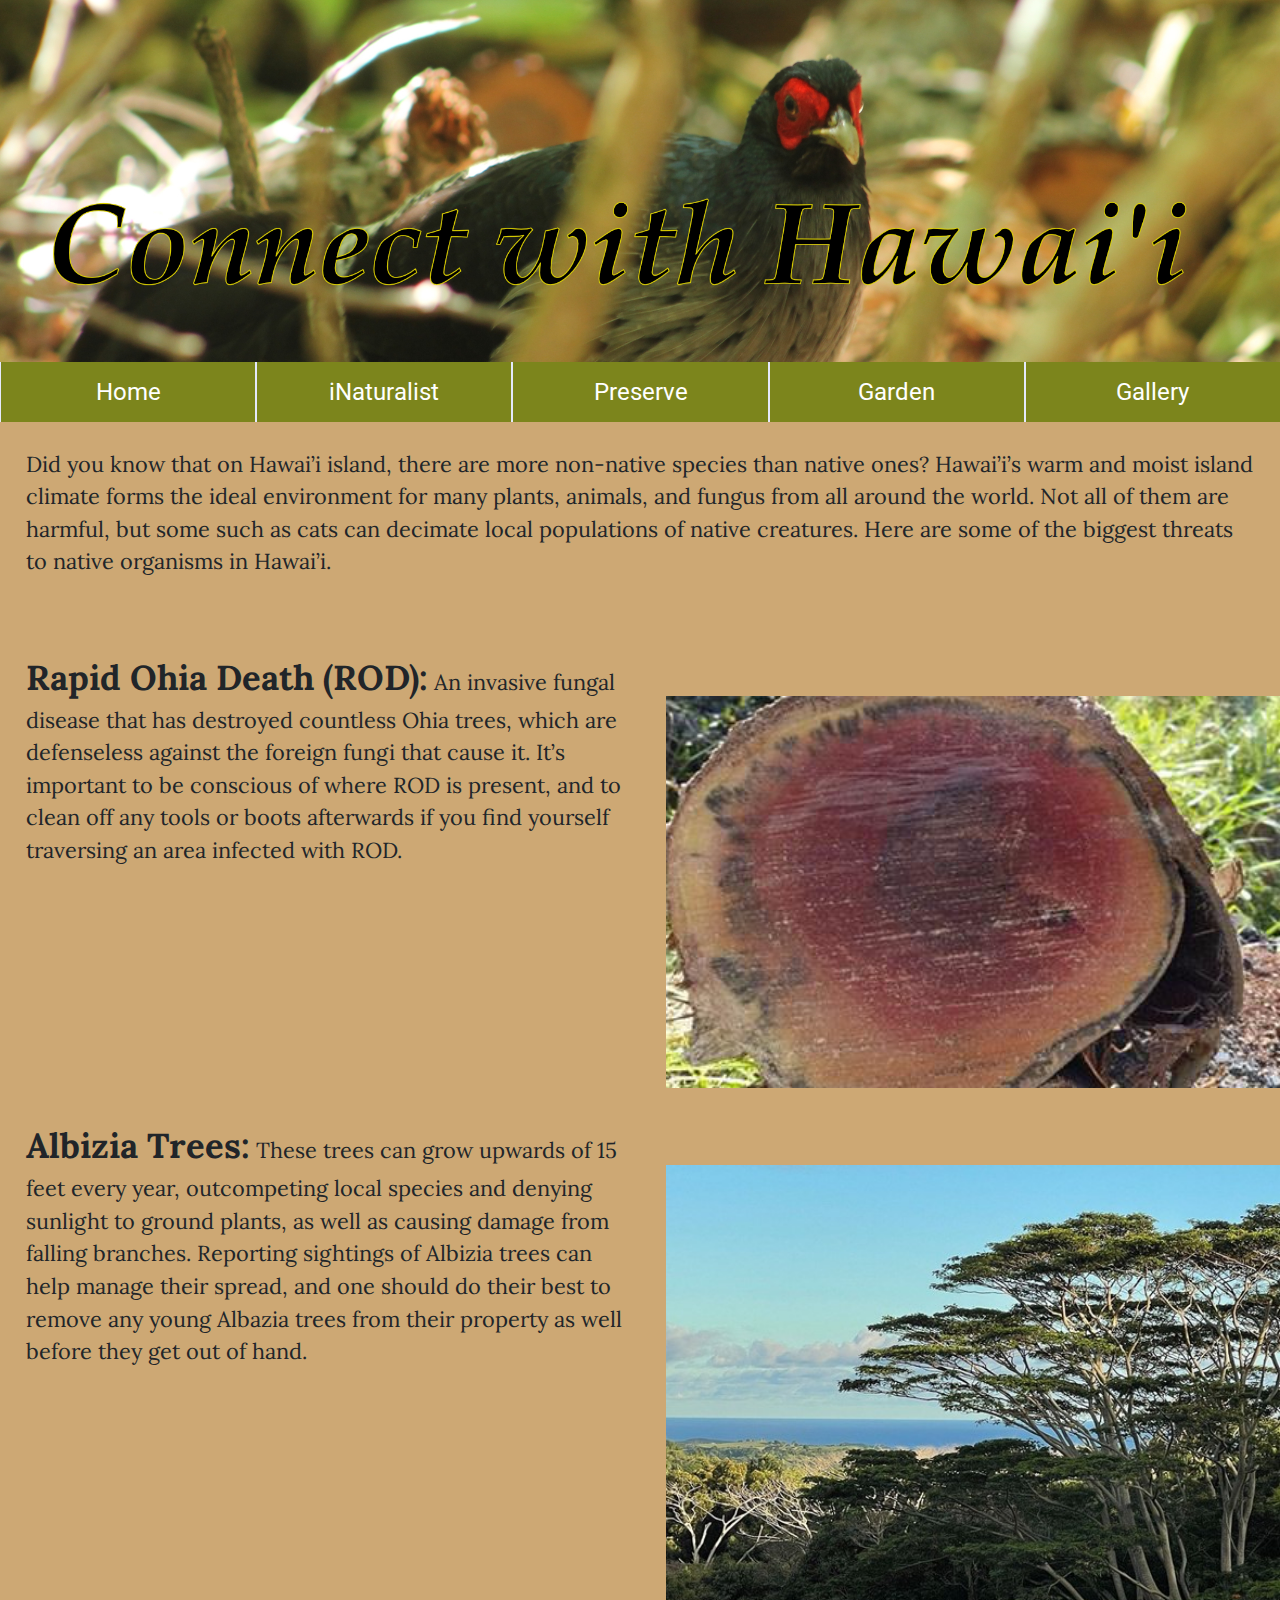
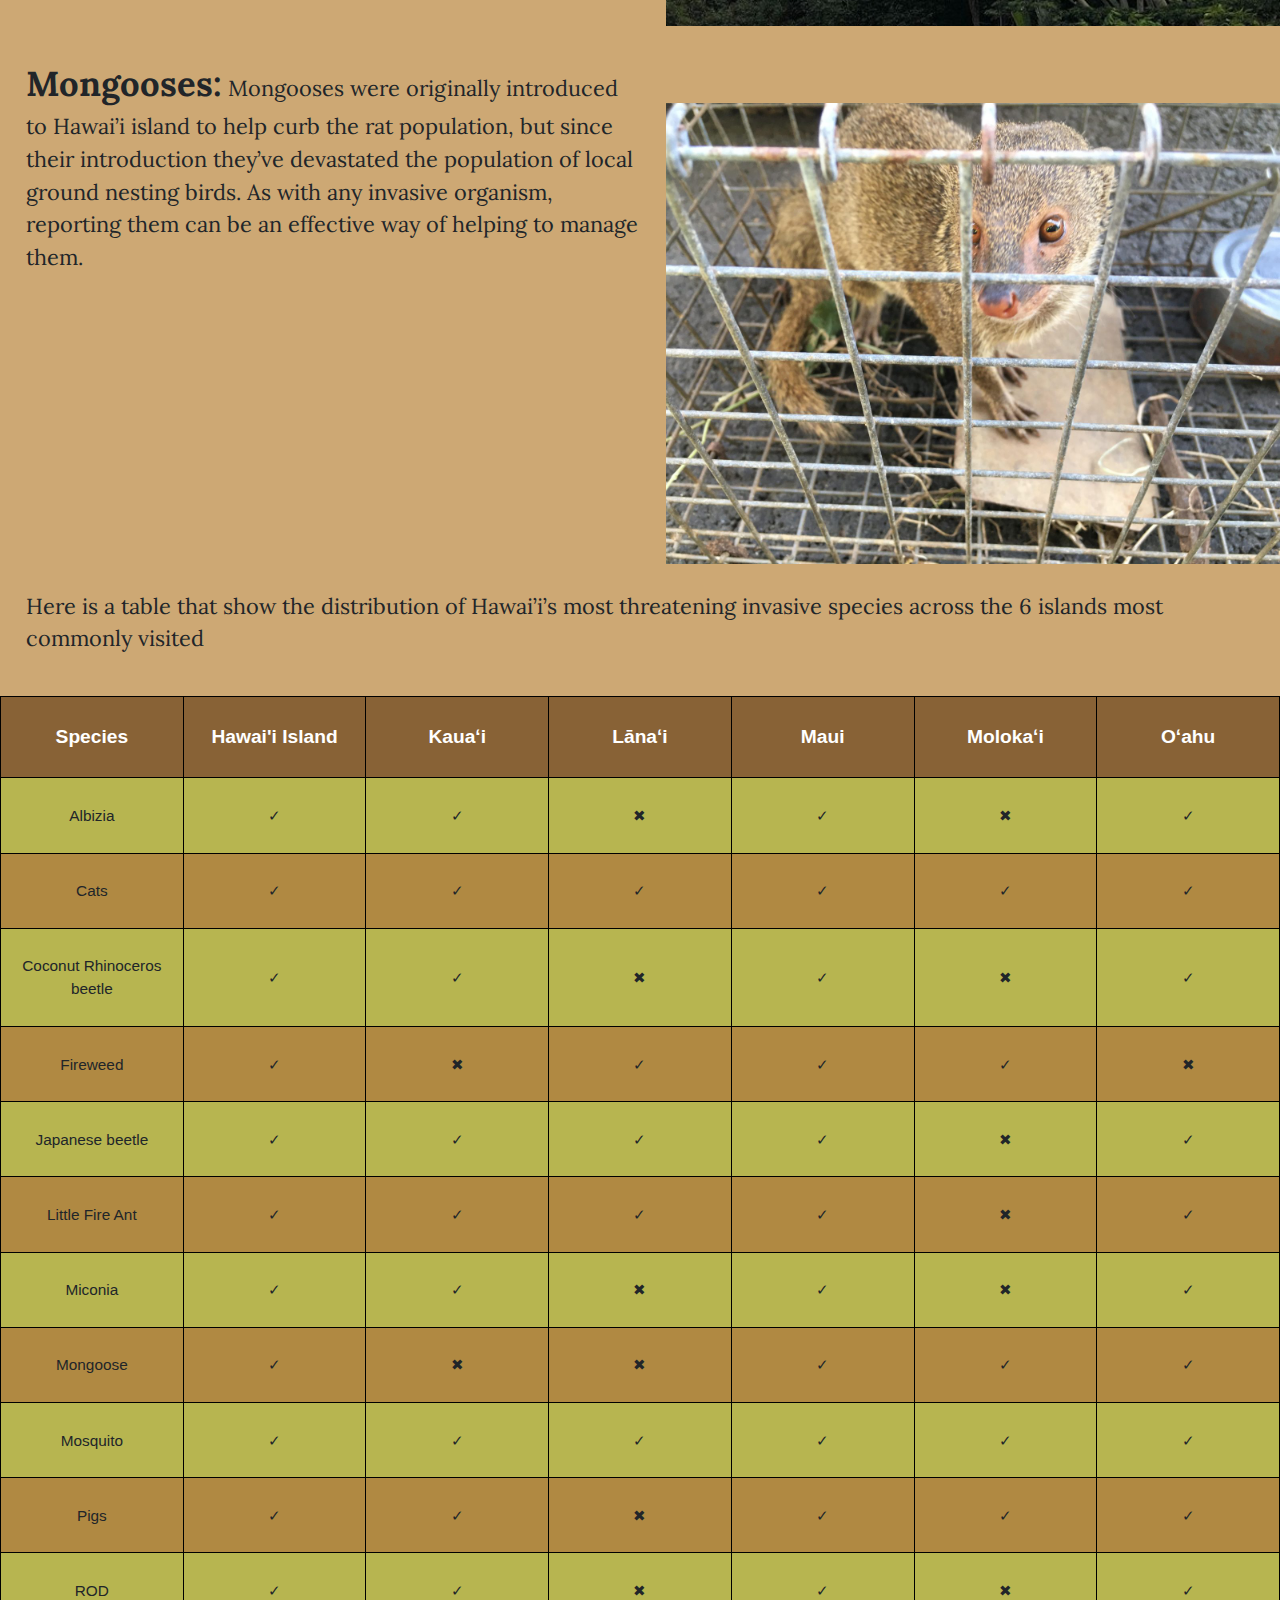
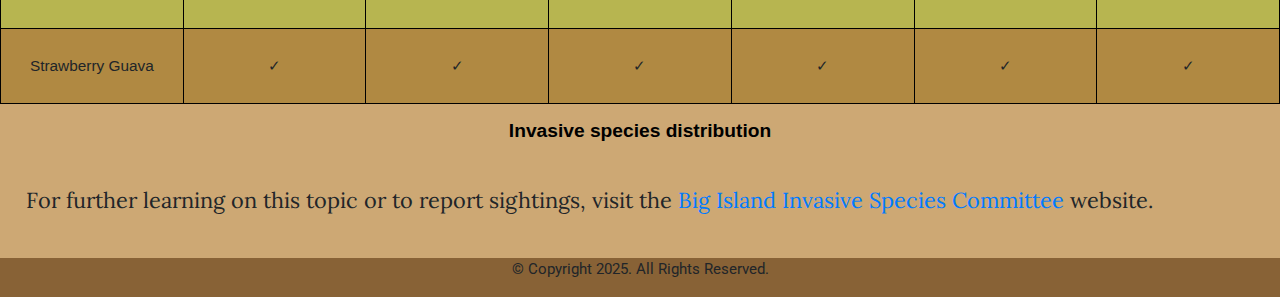
<file: invasive.html>
<!--
Final project template
-->
<!DOCTYPE html>
<html lang="en">

<head>

<!--Bootstrap stylesheet-->
<link rel="stylesheet" href="https://cdn.jsdelivr.net/npm/bootstrap@4.4.1/dist/css/bootstrap.min.css" integrity="sha384-Vkoo8x4CGsO3+Hhxv8T/Q5PaXtkKtu6ug5TOeNV6gBiFeWPGFN9MuhOf23Q9Ifjh" crossorigin="anonymous">

<!--My stylesheet-->
<link rel="stylesheet" href="css/styles.css">

<!--Meta tags-->
<meta charset="utf-8">
<meta name="viewport" content="width=device-width, initial-scale=1, shrink-to-fit=no">

<!--Lora and Roboto fonts, since I'm not sure what other fonts would look nice-->
<link rel="preconnect" href="https://fonts.googleapis.com">
<link rel="preconnect" href="https://fonts.gstatic.com" crossorigin>
<link href="https://fonts.googleapis.com/css2?family=Lora:ital,wght@0,400..700;1,400..700&family=Roboto:ital,wght@0,100..900;1,100..900&display=swap" rel="stylesheet">

<title>Invasive species information</title>

</head>

<body>

<!--Mobile hamburger nav-->

    <nav class="mobile mobile-nav">
        <div id="mobile-nav">
            <a href="index.html">Home</a>
            <a href="iNaturalist.html">iNaturalist</a>
            <a href="invasive.html">Preserve</a>
            <a href="garden.html">Garden</a>
            <a href="gallery.html">Gallery</a>
        </div>
        <a class="menu-icon" onclick="borgar()">
            <div id="icon">&#9776;</div>
        </a>
    </nav>

<!--Header content, different headers will appear for mobile/tablet and desktop-->

    <header>
            <div id="header1" class="tab-desk">
                <a href="index.html"><img src="images/hero.jpg" alt="Kalij pheasant"></a>
            </div>

            <div id="header2" class="mobile">
                <h1>Connect with Hawaii</h1>
            </div>
    </header>

<!--Desktop nav-->

    <nav class="tab-desk">
        <ul>
        <li><a href="index.html">Home</a></li>
        <li><a href="iNaturalist.html">iNaturalist</a></li>
        <li><a href="invasive.html">Preserve</a></li>
        <li><a href="garden.html">Garden</a></li>
        <li><a href="gallery.html">Gallery</a></li>
        </ul>
    </nav>

    <main>

        <p>Did you know that on Hawai’i island, there are more non-native species than native ones? Hawai’i’s warm and moist island climate forms the ideal environment for many plants, animals, and fungus from all around the world. Not all of them are harmful, but some such as cats can decimate local populations of native creatures. Here are some of the biggest threats to native organisms in Hawai’i.</p>

        <div class="invasive">
        <p><span class="bold">Rapid Ohia Death (ROD):</span> An invasive fungal disease that has destroyed countless Ohia trees, which are defenseless against the foreign fungi that cause it. It’s important to be conscious of where ROD is present, and to clean off any tools or boots afterwards if you find yourself traversing an area infected with ROD.</p>
        <img src="images/rod.jpg" alt="An ohia tree infected by ROD">
        </div>

        <div class="invasive">
        <p><span class="bold">Albizia Trees:</span> These trees can grow upwards of 15 feet every year, outcompeting local species and denying sunlight to ground plants, as well as causing damage from falling branches. Reporting sightings of Albizia trees can help manage their spread, and one should do their best to remove any young Albazia trees from their property as well before they get out of hand.</p> 
        <img src="images/albizia.jpg" alt="An albizia tree">
        </div>

        <div class="invasive">
        <p><span class="bold">Mongooses:</span> Mongooses were originally introduced to Hawai’i island to help curb the rat population, but since their introduction they’ve devastated the population of local ground nesting birds. As with any invasive organism, reporting them can be an effective way of helping to manage them.</p>
        <img src="images/mongoose.jpg" alt="Mongoose in a cage">
        </div>

        <div class="mobile">
        <p >In addition to these three, there are many other invasive species, such as:</p>

        <ul class="small_list">
        <li>Chickens</li>
        <li>Feral pigs</li>
        <li>Mosquitos</li>
        <li>Rats</li>
        <li>Fire ants</li>
        <li>Coconut rhinoceros beetles</li>
        <li>Strawberry guava</li>
        </ul>

        </div>

        <div id="species" class="tab-desk">

            <p>Here is a table that show the distribution of Hawai’i’s most threatening invasive species across the 6 islands most commonly visited</p>
            
            <table>
                <caption>Invasive species distribution</caption>

                <tr>
                    <th>Species</th>
                    <th>Hawai'i Island</th>
                    <th>Kauaʻi</th>
                    <th>Lānaʻi</th>
                    <th>Maui</th>
                    <th>Molokaʻi</th>
                    <th>Oʻahu</th>
                </tr>

                <tr>
                    <td>Albizia</td>
                    <td>&#10003;</td>
                    <td>&#10003;</td>
                    <td>&#10006;</td>
                    <td>&#10003;</td>
                    <td>&#10006;</td>
                    <td>&#10003;</td>
                </tr>

                <tr>
                    <td>Cats</td>
                    <td>&#10003;</td>
                    <td>&#10003;</td>
                    <td>&#10003;</td>
                    <td>&#10003;</td>
                    <td>&#10003;</td>
                    <td>&#10003;</td>
                </tr>

                <tr>
                    <td>Coconut Rhinoceros beetle</td>
                    <td>&#10003;</td>
                    <td>&#10003;</td>
                    <td>&#10006;</td>
                    <td>&#10003;</td>
                    <td>&#10006;</td>
                    <td>&#10003;</td>
                </tr>

                <tr>
                    <td>Fireweed</td>
                    <td>&#10003;</td>
                    <td>&#10006;</td>
                    <td>&#10003;</td>
                    <td>&#10003;</td>
                    <td>&#10003;</td>
                    <td>&#10006;</td>
                </tr>

                <tr>
                    <td>Japanese beetle</td>
                    <td>&#10003;</td>
                    <td>&#10003;</td>
                    <td>&#10003;</td>
                    <td>&#10003;</td>
                    <td>&#10006;</td>
                    <td>&#10003;</td>
                </tr>

                <tr>
                    <td>Little Fire Ant</td>
                    <td>&#10003;</td>
                    <td>&#10003;</td>
                    <td>&#10003;</td>
                    <td>&#10003;</td>
                    <td>&#10006;</td>
                    <td>&#10003;</td>
                </tr>

                <tr>
                    <td>Miconia</td>
                    <td>&#10003;</td>
                    <td>&#10003;</td>
                    <td>&#10006;</td>
                    <td>&#10003;</td>
                    <td>&#10006;</td>
                    <td>&#10003;</td>
                </tr>

                <tr>
                    <td>Mongoose</td>
                    <td>&#10003;</td>
                    <td>&#10006;</td>
                    <td>&#10006;</td>
                    <td>&#10003;</td>
                    <td>&#10003;</td>
                    <td>&#10003;</td>
                </tr>

                <tr>
                    <td>Mosquito</td>
                    <td>&#10003;</td>
                    <td>&#10003;</td>
                    <td>&#10003;</td>
                    <td>&#10003;</td>
                    <td>&#10003;</td>
                    <td>&#10003;</td>
                </tr>

                <tr>
                    <td>Pigs</td>
                    <td>&#10003;</td>
                    <td>&#10003;</td>
                    <td>&#10006;</td>
                    <td>&#10003;</td>
                    <td>&#10003;</td>
                    <td>&#10003;</td>
                </tr>

                <tr>
                    <td>ROD</td>
                    <td>&#10003;</td>
                    <td>&#10003;</td>
                    <td>&#10006;</td>
                    <td>&#10003;</td>
                    <td>&#10006;</td>
                    <td>&#10003;</td>
                </tr>

                <tr>
                    <td>Strawberry Guava</td>
                    <td>&#10003;</td>
                    <td>&#10003;</td>
                    <td>&#10003;</td>
                    <td>&#10003;</td>
                    <td>&#10003;</td>
                    <td>&#10003;</td>
                </tr>

            </table>

        </div>

        <p>For further learning on this topic or to report sightings, visit the <a href="https://www.biisc.org/">Big Island Invasive Species Committee</a> website.</p>


    </main>

    <footer>

<!--Copyright footer, unsure if I need this since most of this is my own pictures-->
        <p>&copy; Copyright 2025. All Rights Reserved.</p>

    </footer>

<!--Script to enable hamburger function, I forgot to include this and was wondering why my function wasn't working-->

    <script src="scripts/borgar.js"></script>

<!--Bootstrap javascript-->
    <script src="https://code.jquery.com/jquery-3.4.1.slim.min.js" integrity="sha384-J6qa4849blE2+poT4WnyKhv5vZF5SrPo0iEjwBvKU7imGFAV0wwj1yYfoRSJoZ+n" crossorigin="anonymous"></script>
    <script src="https://cdn.jsdelivr.net/npm/popper.js@1.16.0/dist/umd/popper.min.js" integrity="sha384-Q6E9RHvbIyZFJoft+2mJbHaEWldlvI9IOYy5n3zV9zzTtmI3UksdQRVvoxMfooAo" crossorigin="anonymous"></script>
    <script src="https://cdn.jsdelivr.net/npm/bootstrap@4.4.1/dist/js/bootstrap.min.js" integrity="sha384-wfSDF2E50Y2D1uUdj0O3uMBJnjuUD4Ih7YwaYd1iqfktj0Uod8GCExl3Og8ifwB6" crossorigin="anonymous"></script>
</body>

</html>
</file>
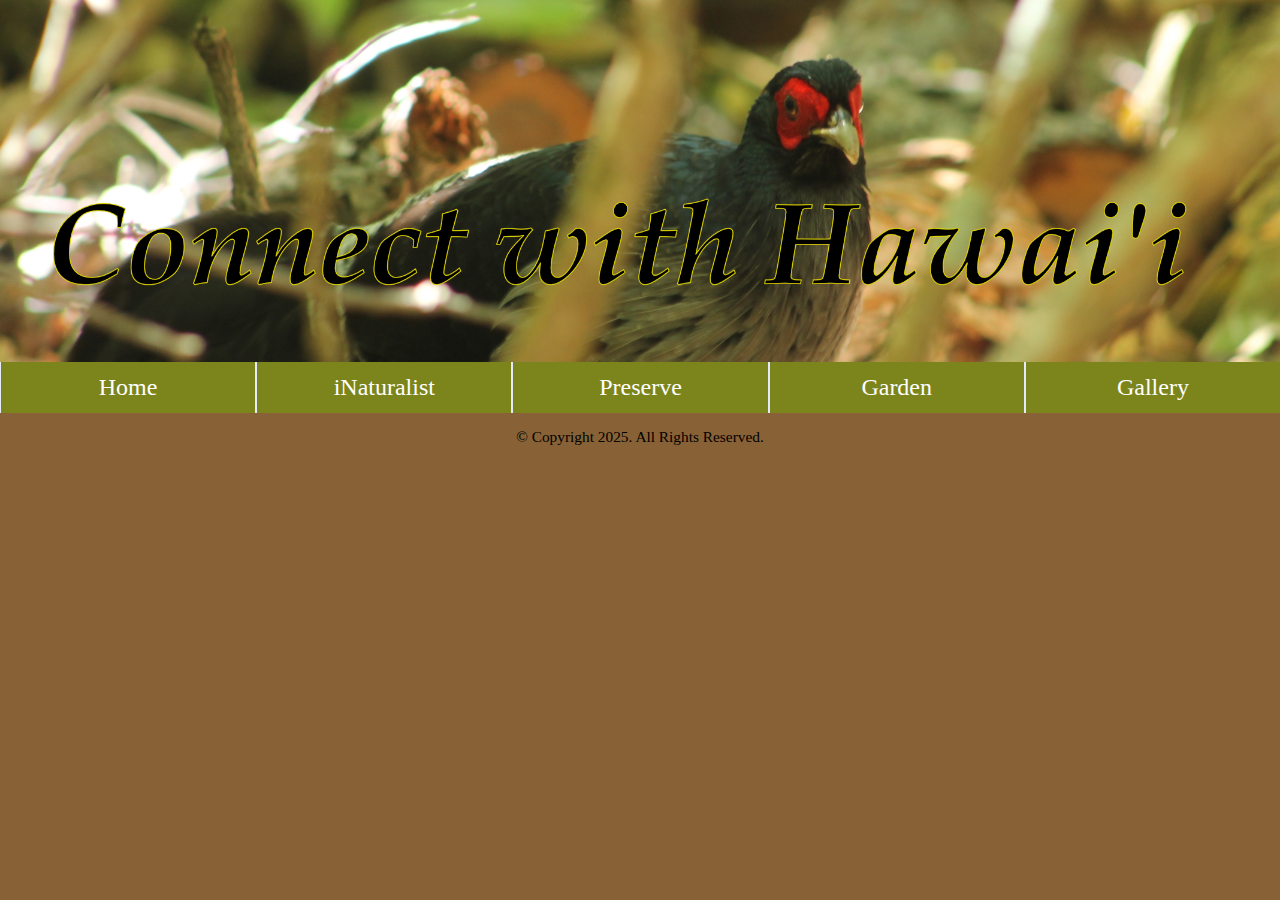
<file: template.html>
<!--
Final project template
-->
<!DOCTYPE html>
<html lang="en">
<meta charset="utf-8">
<link rel="stylesheet" href="css/styles.css">

<head>
<title>Final Project Template</title>
<meta name="viewport" content="width=device-width, initial-scale=1.0">
</head>

<body>

<!--Mobile hamburger nav-->

    <nav class="mobile mobile-nav">
        <div id="mobile-nav">
            <a href="index.html">Home</a>
            <a href="iNaturalist.html">iNaturalist</a>
            <a href="invasive.html">Preserve</a>
            <a href="garden.html">Garden</a>
            <a href="gallery.html">Gallery</a>
        </div>
        <a class="menu-icon" onclick="borgar()">
            <div id="icon">&#9776;</div>
        </a>
    </nav>

<!--Header content, different headers will appear for mobile/tablet and desktop-->

    <header>
            <div id="header1" class="tab-desk">
                <a href="index.html"><img src="images/hero.jpg" alt="Kalij pheasant"></a>
            </div>

            <div id="header2" class="mobile">
                <h1>Connect with Hawaii</h1>
            </div>
    </header>

<!--Desktop nav-->

    <nav class="tab-desk">
        <ul>
        <li><a href="index.html">Home</a></li>
        <li><a href="iNaturalist.html">iNaturalist</a></li>
        <li><a href="invasive.html">Preserve</a></li>
        <li><a href="garden.html">Garden</a></li>
        <li><a href="gallery.html">Gallery</a></li>
        </ul>
    </nav>

    <main>

    </main>

    <footer>

<!--Copyright footer, unsure if I need this since most of this is my own pictures-->
        <p>&copy; Copyright 2025. All Rights Reserved.</p>

    </footer>

<!--Script to enable hamburger function, I forgot to include this and was wondering why my function wasn't working-->

    <script src="scripts/borgar.js"></script>

<!--Bootstrap javascript-->
    <script src="https://code.jquery.com/jquery-3.4.1.slim.min.js" integrity="sha384-J6qa4849blE2+poT4WnyKhv5vZF5SrPo0iEjwBvKU7imGFAV0wwj1yYfoRSJoZ+n" crossorigin="anonymous"></script>
    <script src="https://cdn.jsdelivr.net/npm/popper.js@1.16.0/dist/umd/popper.min.js" integrity="sha384-Q6E9RHvbIyZFJoft+2mJbHaEWldlvI9IOYy5n3zV9zzTtmI3UksdQRVvoxMfooAo" crossorigin="anonymous"></script>
    <script src="https://cdn.jsdelivr.net/npm/bootstrap@4.4.1/dist/js/bootstrap.min.js" integrity="sha384-wfSDF2E50Y2D1uUdj0O3uMBJnjuUD4Ih7YwaYd1iqfktj0Uod8GCExl3Og8ifwB6" crossorigin="anonymous"></script>

</body>

</html>
</file>
<file: css/styles.css>
/*  
Final project CSS file
*/
       


/*Primary color pallette:

#cda874, light brown for background
#7c851c, muted/less obnoxious green color


/* CSS Reset */
body, header, nav, main, footer, img, h1, ul {
	margin: 0;
	padding: 0;
	border: 0;
}

/* Style rule for images */
img {
	max-width: 100%;
	display: block;
}

body {
	background-color: #886236;
}

/*Style rules for mobile viewport*/

.mobile-nav a.menu-icon {
    display: block;
    position: absolute;
    right: -3vw; 
    top: -3vw;  
}
  
.menu-icon div {
    height: 10.8vw;
    width: 10.8vw;
    background-color: #7c851c;
}

.mobile-nav a {
    color: #fff;
    text-align: center;
    font-size: 7vw;
    text-decoration: none;
    padding:3%;
    display: block;
	
}

/*Hide tab-desk class*/

.tab-desk {
    display: none;
}

#mobile-nav a {
	border-bottom: 1px solid #e5e9fc;
}

#mobile-nav {
    display: none;
	border-bottom: none;
}

/*Mobile header content */
header {
	text-align: left;
	font-size: 1.5em;
	color: #e1d443;
	font-family: 'Lora';
}

header h1 {
	font-style: italic;
	font-weight: bold;
		font-size: 9vw;
}


/*Nav color*/
nav {
	background-color: #7c851c;
}


/*Looked up "how to make inline block list elements evenly take up space on the screen html" 
on google, and learned a bit about flex containers from the ai overview.*/

nav ul {
	display: flex;
	justify-content: space-evenly;
	list-style-type: none;
	text-align: center;
}

nav li {
	display: block;
	flex: 1;
	font-size: 2em;
	border-top: 1px solid #e5e9fc;
	border-inline-end: 1px solid #e5e9fc;
	border-inline-start: 1px solid #e5e9fc;
}

nav li a {
	display: block;
	color: #fff;
	text-align: center;
	padding: 0.5em 1em;
	text-decoration: none;
}

/*Style rules for main content*/
main {
	padding: 0%;
	background-color: #cda874;
	overflow: auto;
	font-family: Verdana, Arial, sans-serif, Roboto;
}

main p {
	padding: 2%;
	font-size: 1.7vw;
	font-family: 'Lora';
}
 
.action {
	font-size: 1.25em;
	color: #373684; 
	font-weight: bold;
}

.round {
	border-radius: 8px;
}

/*Style rules for the gallery page, to make the images appear nicely side by side*/

.gallery {
	display: flex;
	justify-content: space-around;
}

.gallery img {
	flex: 1;
	height: auto;
	width: 34vw;
	padding: 1% 1%;
}

/*Style rules for the iNaturalist page for tooltip and other things. Looked up 
"how to format bootstrap tooltip" on google. Took me 2 hours of searching before
I realised I was loading the scripts in the wrong order.*/

.tooltip-inner {
    background-color: #7c851c; 
    color: #fff; 
    font-size: 2vw;
	max-width: 40vw;
    border-radius: 1vw;
	padding: 1vw 1vw;
}

.bigW {
	font-size: 3.5vw;
	padding-top: 2%;
	padding-left: 2%;
}
.iNat {
	background-color: #e6b775;

}

.iNat2 {
	background-color: #8f8e37;

}

.iNatImg {
	height: auto;
	width: 50vw;
	height: inherit;
	padding: 0;
	margin: 0;
	align-items: right;
}

.iNatWort {
	max-width: 50%;
	padding-top: 8%;
	padding-right: 0%;
}
	
.iNatWort h2 {
	font-size: 3.5vw;
}

.iNatWort p {
	font-size: 2vw;
}

.iNatAud {
	max-width: 80%;
	padding-left: 20%;
	padding-right: 0%;


}

.iNatAud p{
	font-size: 2vw;
}

.iNatAud audio{
	padding: 0% 8%;
}

audio {
	width: 30vw;
}

/*I set the width to 90%, and to preserve the original aspect ratio I made the height of the video a 
function of its width based on the original pixel dimensions of the youtube video*/
.iNatV {
	width: 90%;
	height: 50.65vw;
	margin: 5%;
}

/*Style rules for the invasive page to make the layout how I want*/

.invasive {
	display: flex;
	justify-content: space-around;
}

.invasive img {
	flex: 1;
	height: auto;
	width: 30vw;
	padding-top: 6%;
}

.invasive p {
	flex: 1;
	padding-top: 2.5%;
	padding-right: 2%;
}

.small_list {
	font-size: 2vw;
	font-family: 'Roboto';
	padding-left: 10%;
}

/*Looked up "how to make part of a sentence bold html css" on google.*/

.bold {
	font-weight: bold;
	font-size: 2.7vw;
}




/*Style rule for the index class, used to make the images in the main 
content in the index page the right size/like an inline block*/

.index1 {
	background-color: #b08942;
	margin: 0;
}

.index2 {
	background-color: #7c851c;
	margin: 0;
}

.index1 img {
	display: block;
	height: auto;
	width: 40vw; 			
	height: auto;
	padding: 0;
	margin-left: 9vw;
	align-items: right;
}
.index2 img {
	display: block;
	height: auto;
	width: 40vw; 			
	height: auto;
	padding: 0;
	margin: 0;
	align-items: right;
}


	
.index li {
	list-style-type: none;
	display: block;
	flex: 1;
	font-size: 2.3vw;
	text-align: center;
	padding: 0 3% ;
	font-family: 'Lora';
}

.index1 a {
	text-decoration: none;
	color: #000;
	max-width: 50%;
	margin-top: 10%;
	padding-top: 0%;
	padding-right: 0%;
	font-size: 2vw;
}

.idw {
	margin-top: 15%;
}

.idi {
	margin: 0;
	padding: 0;
}

.index2 a {
	text-decoration: none;
	color: #000;
	max-width: 50%;
	margin-top: 10%;
	padding-top: 0%;
	padding-right: 0%;
	font-size: 2vw;
}

.index1 a:hover {
	color: #ffffff;
	background-color: #b08942;
}

.index2 a:hover {
	color: #ffffff;
	background-color: #b08942;
}

/* Style rules for table elements */

table {
    border: 1px solid #373684;
    border-collapse: collapse;
    margin: 0 auto;
	table-layout: fixed;    /*Looked up "how to make all table cells evenly spaced html"*/
    width: 100%;
}

caption {
    font-size: 1.5vw;
    font-weight: bold;
    padding: 1%;
	text-align: center;
	color: #000;
}

th, td {
    border: 1px solid #000000;
    padding: 2% 0%;
	text-align: center;
	font-size: 1.2vw;
    }
th {
    background-color: #886236;
    color: #fff;
    font-size: 1.5vw;
	text-align: center;
}

tr:nth-child(even) {
    background-color: #b7b550;
}
tr:nth-child(odd) {
    background-color: #b08942;
}

/*Style rules for form element*/

form {
	width: 100vw;
	background-color: #e6b775;
	margin: 0 auto;
	overflow: clip;
}

#form h2 {
	font-size: 2vw;
	padding-top: 2%;
}

fieldset, input {
	margin: auto;
}

fieldset legend {
	font-weight: bold;
	font-size: 1.8vw;
	padding-top: 2%;
}

label {
	margin: auto;
	padding-top: 2%;
}

form #submit {
	margin: 0 auto;
	display: block;
	padding: 1% 0;
	width: 10vw;
	background-color: #7c851c;
	color: #fff;
	font-size: 1.7vw;
}

.subbutton {
	padding: 1% auto;
}




/* Style rules for footer content */
footer {
    text-align: center;
    font-size: 1.2vw;
    clear: left;  
	background-color: #886236;
	margin: 0;
}

/* Media Query for Tablet Viewport */
@media screen and (min-width: 550px), print {






/* Tablet Viewport: Show tab-desk class, hide mobile class */  

	.tab-desk {
	    display: block;
	} 
	.mobile {
	    display: none;  
	} 


	
/* Tablet Viewport: Style rule for header content */   

	span.tab-desk {
	    display: inline;
	}
/*Tablet Viewport: Style rules for nav area*/

	nav li {
		border-top: none;
		display: inline-block;
		font-size: 1.5em;
		border-right: 1px solid #e5e9fc;
	}

	nav li a {
		padding: 0.25em 0.5em;
	}

	nav li:last-child {
		border-right: none;
	}




/*Tablet Viewport: Style rule for map*/

	.map {
		width: 500px;
		height: 450px;
	}

}






 /*Media Query for Desktop Viewport*/

@media screen and (min-width: 769px), print {

/*Desktop Viewport: Style rule for header*/

	header {
		padding: 0%;
	}

/*Desktop Viewport: Style rules for nav area*/

	nav li a {
		padding: 0.5em 1.5em;
	}

	nav li a:hover {
		color: #7c851c;
		background-color: #e5e9fc;
	}

/*Desktop Viewport: Style rules for main content*/

	#info ul {
		margin-left: 5%;
	}

	main h3 {
		font-size: 1.5em;
	}

	#piano, #guitar, #violin {
		width: 29%;
		float: left;
		margin: 0 2%;
	}

}

/* Media Query for Print. */

@media print {

	body {
		background-color: #fff;
		color: #000;
	}

}
</file>
